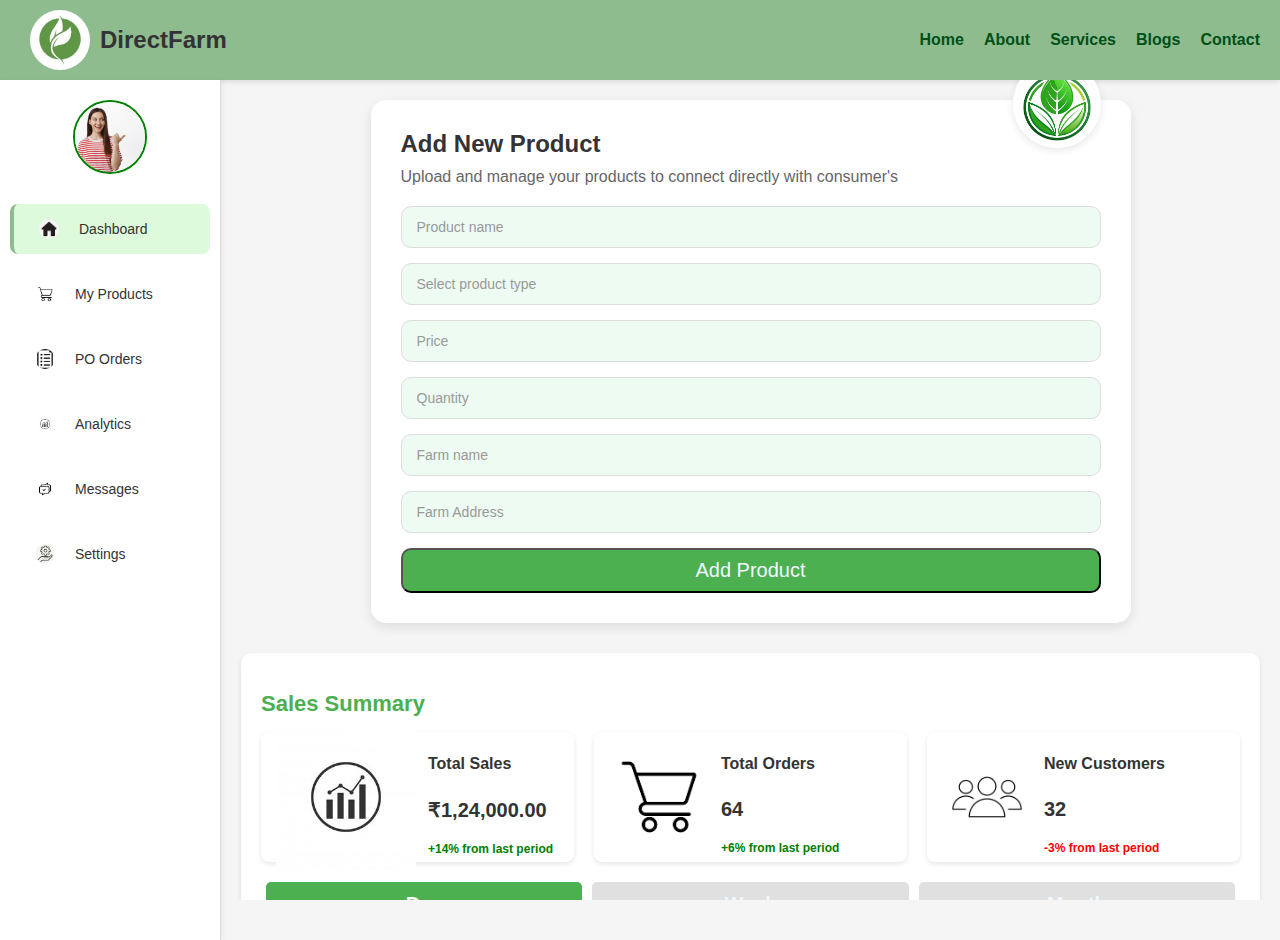
<file: Dashboard/index.html>
<!DOCTYPE html>
<html lang="en">
<head>
    <meta charset="UTF-8">
    <meta name="viewport" content="width=device-width, initial-scale=1.0">
    <title>DirectFarm Dashboard</title>
    <link rel="stylesheet" href="style.css">
</head>
<body>
    <div class="navbar">
        <div class="nav-left">
            <img src="logo.jpeg" alt="Logo" class="logo"> 
            <span class="brand">DirectFarm</span>
        </div>
        <div class="nav-right">
            <a href="#">Home</a>
            <a href="#">About</a>
            <a href="#">Services</a>
            <a href="#">Blogs</a>
            <a href="#">Contact</a>
        </div>
    </div>

    

    <div class="main-content">
        <div id="sidebar">
            <div class="sidebar-profile">
                <img src="girl.avif" alt="Profile" class="girl">
            </div>
            <div class="sidebar-menu">
                <div class="menu-item active">
                    <div class="icon-container">
                        <img src="home1.png" alt="Home" class="icon home">
                    </div>
                    <h5 id="dash">Dashboard</h5>
                </div>
                <div class="menu-item">
                    <div class="icon-container">
                        <img src="basket1.png" alt="Products" class="icon basket">
                    </div>
                    <h5 id="prod">My Products</h5>
                </div>
                <div class="menu-item">
                    <div class="icon-container">
                        <img src="list.png" alt="Orders" class="icon list">
                    </div>
                    <h5 id="order">PO Orders</h5>
                </div>
                <div class="menu-item">
                    <div class="icon-container">
                        <img src="anal.jpeg" alt="Analytics" class="icon analytics">
                    </div>
                    <h5 id="anal">Analytics</h5>
                </div>
                <div class="menu-item">
                    <div class="icon-container">
                        <img src="message.png" alt="Messages" class="icon message">
                    </div>
                    <h5 id="mess">Messages</h5>
                </div>
                <div class="menu-item">
                    <div class="icon-container">
                        <img src="settings.jpeg" alt="Settings" class="icon setting">
                    </div>
                    <h5 id="set">Settings</h5>
                </div>
            </div>
        </div>

        <div class="content-area">
            <div class="container">
                <img src="leaf1.avif" alt="Logo" class="logo2">
                
                <div class="title">Add New Product</div>
                <div class="description">Upload and manage your products to connect directly with consumer's</div>
                <div id="choose">
                    <input type="text" class="filling" placeholder="Product name">
                    <input type="text" class="filling" placeholder="Select product type">
                    <input type="number" class="filling" placeholder="Price">
                    <input type="number" class="filling" placeholder="Quantity">
                    <input type="text" class="filling" placeholder="Farm name">
                    <input type="text" class="filling" placeholder="Farm Address">
                    <button type="onclick">Add Product</button>
                </div>
            </div>
            
            <div class="sales-summary">
                <h2>Sales Summary</h2>
                <div class="summary-container">
                    <div class="summary-box">
                        <img src="anal.jpeg" id="ana" alt="Total Sales">
                        <div class="summary-details">
                            <h3>Total Sales</h3>
                            <p class="amount">₹1,24,000.00</p>
                            <span class="growth positive">+14% from last period</span>
                        </div>
                    </div>
                    <div class="summary-box">
                        <img src="basket1.png"id="basket" alt="Total Orders">
                        <div class="summary-details">
                            <h3>Total Orders</h3>
                            <p class="amount">64</p>
                            <span class="growth positive">+6% from last period</span>
                        </div>
                    </div>
                    <div class="summary-box">
                        <img src="customer1.png" id="people" alt="New Customers">
                        <div class="summary-details">
                            <h3>New Customers</h3>
                            <p class="amount">32</p>
                            <span class="growth negative">-3% from last period</span>
                        </div>
                    </div>
                </div>
                <div class="summary-filters">
                    <button class="filter-btn active">Day</button>
                    <button class="filter-btn">Week</button>
                    <button class="filter-btn">Month</button>
                </div>
            </div>
            
           
            
        </div>
    </div>
</body>
</html>
</file>
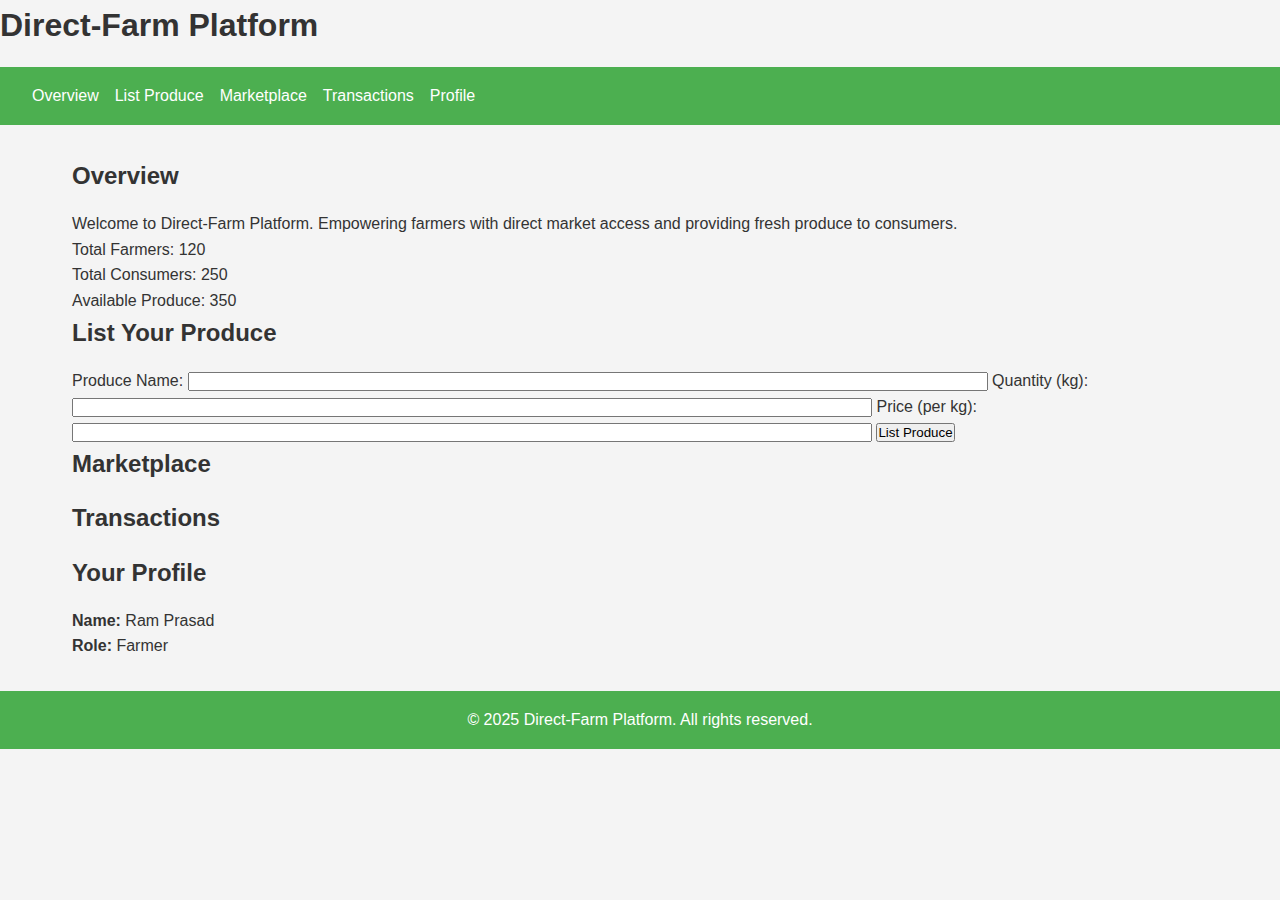
<file: dashboard.html>
<!DOCTYPE html>
<html lang="en">

<head>
    <meta charset="UTF-8">
    <meta name="viewport" content="width=device-width, initial-scale=1.0">
    <title>Direct-Farm Dashboard</title>
    <link rel="stylesheet" href="styles.css">
</head>

<body>
    <div id="dashboard">
        <header class="header">
            <h1>Direct-Farm Platform</h1>
            <nav class="nav-bar">
                <ul>
                    <li><a href="#overview">Overview</a></li>
                    <li><a href="#list-produce">List Produce</a></li>
                    <li><a href="#marketplace">Marketplace</a></li>
                    <li><a href="#transactions">Transactions</a></li>
                    <li><a href="#profile">Profile</a></li>
                </ul>
            </nav>
        </header>

        <main>
            <section id="overview" class="section">
                <h2>Overview</h2>
                <p>Welcome to Direct-Farm Platform. Empowering farmers with direct market access and providing fresh produce to consumers.</p>
                <div class="stats">
                    <div class="stat">Total Farmers: <span id="totalFarmers">120</span></div>
                    <div class="stat">Total Consumers: <span id="totalConsumers">250</span></div>
                    <div class="stat">Available Produce: <span id="totalProduce">350</span></div>
                </div>
            </section>

            <section id="list-produce" class="section">
                <h2>List Your Produce</h2>
                <form id="produceForm">
                    <label for="produceName">Produce Name:</label>
                    <input type="text" id="produceName" name="produceName" required>

                    <label for="quantity">Quantity (kg):</label>
                    <input type="number" id="quantity" name="quantity" required>

                    <label for="price">Price (per kg):</label>
                    <input type="number" id="price" name="price" required>

                    <button type="submit">List Produce</button>
                </form>
            </section>

            <section id="marketplace" class="section">
                <h2>Marketplace</h2>
                <div id="marketplaceItems">
                    <!-- Items will be dynamically added here -->
                </div>
            </section>

            <section id="transactions" class="section">
                <h2>Transactions</h2>
                <div id="transactionsList">
                    <!-- Transaction details will be dynamically populated -->
                </div>
            </section>

            <section id="profile" class="section">
                <h2>Your Profile</h2>
                <div id="profileInfo">
                    <p><strong>Name:</strong> Ram Prasad</p>
                    <p><strong>Role:</strong> Farmer</p>
                </div>
            </section>
        </main>

        <footer class="footer">
            <p>&copy; 2025 Direct-Farm Platform. All rights reserved.</p>
        </footer>
    </div>

    <script src="script.js"></script>
</body>

</html>
</file>
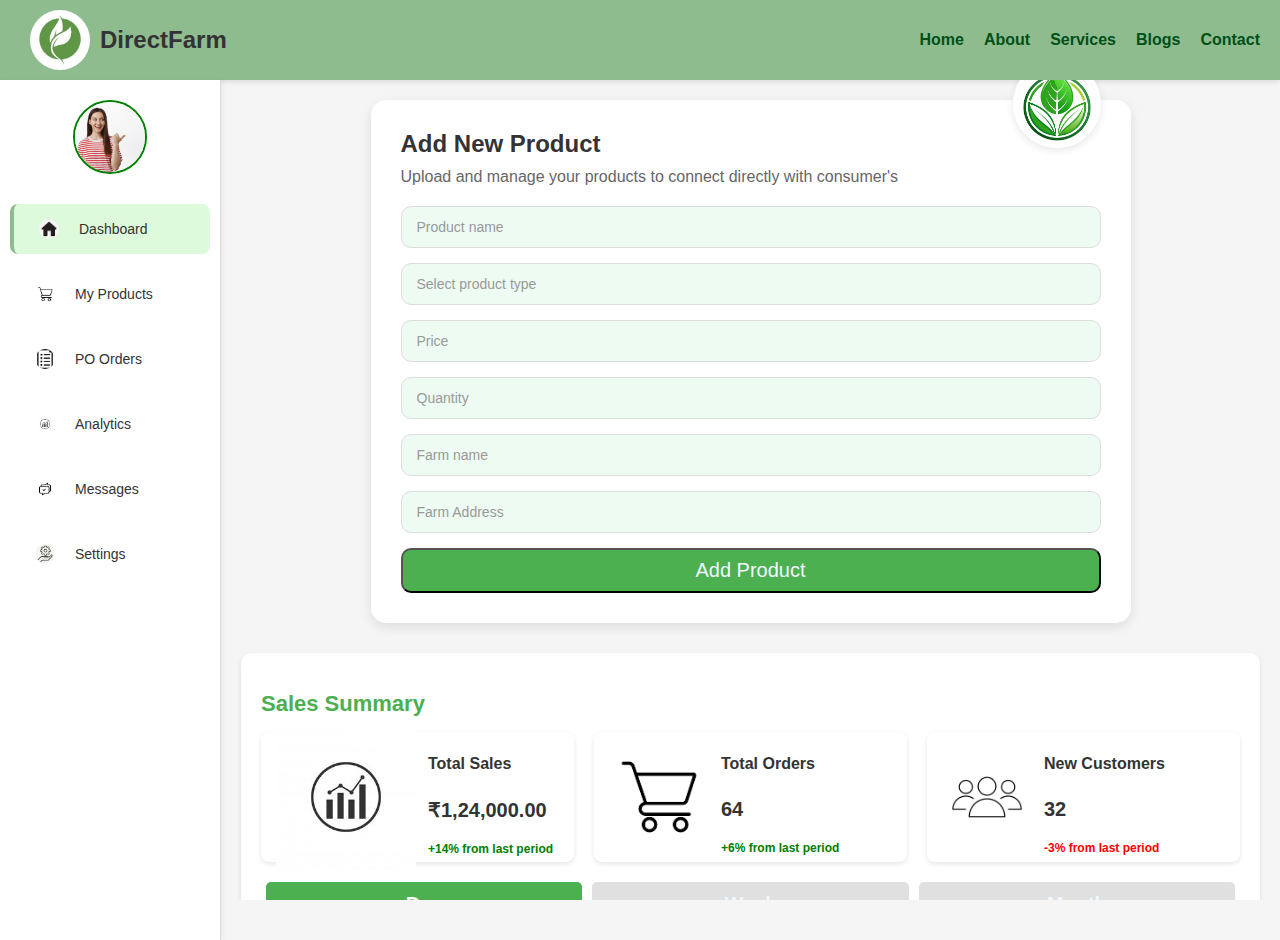
<file: Dashboard/farmer.html>
<!DOCTYPE html>
<html lang="en">
<head>
    <meta charset="UTF-8">
    <meta name="viewport" content="width=device-width, initial-scale=1.0">
    <title>DirectFarm Dashboard</title>
    <link rel="stylesheet" href="farmer.css">
</head>
<body>
    <div class="navbar">
        <div class="nav-left">
            <img src="logo.jpeg" alt="Logo" class="logo"> 
            <span class="brand">DirectFarm</span>
        </div>
        <div class="nav-right">
            <a href="#">Home</a>
            <a href="#">About</a>
            <a href="#">Services</a>
            <a href="#">Blogs</a>
            <a href="#">Contact</a>
        </div>
    </div>

    

    <div class="main-content">
        <div id="sidebar">
            <div class="sidebar-profile">
                <img src="girl.avif" alt="Profile" class="girl">
            </div>
            <div class="sidebar-menu">
                <div class="menu-item active">
                    <div class="icon-container">
                        <img src="home1.png" alt="Home" class="icon home">
                    </div>
                    <h5 id="dash">Dashboard</h5>
                </div>
                <div class="menu-item">
                    <div class="icon-container">
                        <img src="basket1.png" alt="Products" class="icon basket">
                    </div>
                    <h5 id="prod">My Products</h5>
                </div>
                <div class="menu-item">
                    <div class="icon-container">
                        <img src="list.png" alt="Orders" class="icon list">
                    </div>
                    <h5 id="order">PO Orders</h5>
                </div>
                <div class="menu-item">
                    <div class="icon-container">
                        <img src="anal.jpeg" alt="Analytics" class="icon analytics">
                    </div>
                    <h5 id="anal">Analytics</h5>
                </div>
                <div class="menu-item">
                    <div class="icon-container">
                        <img src="message.png" alt="Messages" class="icon message">
                    </div>
                    <h5 id="mess">Messages</h5>
                </div>
                <div class="menu-item">
                    <div class="icon-container">
                        <img src="settings.jpeg" alt="Settings" class="icon setting">
                    </div>
                    <h5 id="set">Settings</h5>
                </div>
            </div>
        </div>

        <div class="content-area">
            <div class="container">
                <img src="leaf1.avif" alt="Logo" class="logo2">
                
                <div class="title">Add New Product</div>
                <div class="description">Upload and manage your products to connect directly with consumer's</div>
                <div id="choose">
                    <input type="text" class="filling" placeholder="Product name">
                    <input type="text" class="filling" placeholder="Select product type">
                    <input type="number" class="filling" placeholder="Price">
                    <input type="number" class="filling" placeholder="Quantity">
                    <input type="text" class="filling" placeholder="Farm name">
                    <input type="text" class="filling" placeholder="Farm Address">
                    <button type="onclick">Add Product</button>
                </div>
            </div>
            
            <div class="sales-summary">
                <h2>Sales Summary</h2>
                <div class="summary-container">
                    <div class="summary-box">
                        <img src="anal.jpeg" id="ana" alt="Total Sales">
                        <div class="summary-details">
                            <h3>Total Sales</h3>
                            <p class="amount">₹1,24,000.00</p>
                            <span class="growth positive">+14% from last period</span>
                        </div>
                    </div>
                    <div class="summary-box">
                        <img src="basket1.png"id="basket" alt="Total Orders">
                        <div class="summary-details">
                            <h3>Total Orders</h3>
                            <p class="amount">64</p>
                            <span class="growth positive">+6% from last period</span>
                        </div>
                    </div>
                    <div class="summary-box">
                        <img src="customer1.png" id="people" alt="New Customers">
                        <div class="summary-details">
                            <h3>New Customers</h3>
                            <p class="amount">32</p>
                            <span class="growth negative">-3% from last period</span>
                        </div>
                    </div>
                </div>
                <div class="summary-filters">
                    <button class="filter-btn active">Day</button>
                    <button class="filter-btn">Week</button>
                    <button class="filter-btn">Month</button>
                </div>
            </div>
            
           
            
        </div>
    </div>
</body>
</html>
</file>
<file: Dashboard/style.css>
body {
    background-color: whitesmoke;
    margin: 0;
    padding: 0;
    font-family: Arial, sans-serif;
}


.navbar {
    display: flex;
    justify-content: space-between;
    align-items: center;
    padding: 10px 20px;
    background-color: darkseagreen;
    box-shadow: 0px 2px 5px rgba(0, 0, 0, 0.1);
}

.nav-left {
    display: flex;
    align-items: center;
    padding-left: 10px;
}

.logo {
    width: 60px;
    height: 60px;
    margin-right: 10px;
    border-radius: 50%;
    object-fit: cover;
}

.brand {
    font-size: 24px;
    font-weight: bold;
    color: #333;
}

.nav-right {
    display: flex;
    gap: 20px;
}

.nav-right a {
    text-decoration: none;
    color: rgb(0, 80, 24);
    font-size: 16px;
    font-weight: bold;
    transition: color 0.3s;
}

.nav-right a:hover {
    color: rgb(0, 255, 76);
}


.main-content {
    display: flex;
    height: calc(100vh - 80px);
}


#sidebar {
    width: 220px;
    background-color: white;
    border-right: 1px solid #ddd;
    height: 100%;
    padding: 20px 0;
    box-shadow: 2px 0 5px rgba(0, 0, 0, 0.05);
}

.sidebar-profile {
    display: flex;
    justify-content: center;
    margin-bottom: 30px;
}

.girl {
    height: 70px;
    width: 70px;
    border: 2px solid green;
    border-radius: 50%;
    object-fit: cover;
}

.sidebar-menu {
    display: flex;
    flex-direction: column;
    gap: 15px;
}

.menu-item {
    display: flex;
    align-items: center;
    padding: 10px 20px;
    cursor: pointer;
    transition: background-color 0.3s;
    border-radius: 8px;
    margin: 0 10px;
}

.menu-item:hover {
    background-color: rgba(144, 238, 144, 0.2);
}

.menu-item.active {
    background-color: rgba(144, 238, 144, 0.3);
    border-left: 4px solid darkseagreen;
}

.icon-container {
    width: 30px;
    height: 30px;
    display: flex;
    align-items: center;
    justify-content: center;
    margin-right: 15px;
}

.icon {
    width: 20px;
    height: 20px;
    object-fit: contain;
    border-radius: 50%;
}

.menu-item h5 {
    margin: 0;
    font-size: 14px;
    font-weight: 500;
    color: #333;
}


.content-area {
    flex: 1;
    padding: 20px;
    overflow-y: auto;
}


.container {
    background-color: white;
    border-radius: 15px;
    padding: 30px;
    max-width: 700px;
    margin: 0 auto 30px;
    box-shadow: 0 4px 12px rgba(0, 0, 0, 0.1);
    position: relative;
}

.logo2 {
    height: 80px;
    width: 80px;
    border-radius: 50%;
    position: absolute;
    top: -40px;
    right: 30px;
    border: 4px solid white;
    box-shadow: 0 2px 8px rgba(0, 0, 0, 0.1);
}

.title {
    font-weight: bold;
    font-size: 24px;
    color: #333;
    margin-bottom: 10px;
}

.description {
    margin-top: 10px;
    font-size: 16px;
    color: #666;
    margin-bottom: 20px;
}

#choose {
    display: flex;
    flex-direction: column;
    gap: 15px;
}

.filling {
    padding: 12px 15px;
    border: 1px solid #ddd;
    border-radius: 10px;
    font-size: 14px;
    background-color: rgba(166, 235, 197, 0.2);
    transition: border-color 0.3s, box-shadow 0.3s;
}

.filling:focus {
    outline: none;
    border-color: darkseagreen;
    box-shadow: 0 0 0 2px rgba(143, 188, 143, 0.3);
}

.filling::placeholder {
    color: #999;
}


.dashboard-welcome {
    background-color: white;
    border-radius: 15px;
    padding: 20px 30px;
    margin-top: 20px;
    box-shadow: 0 4px 12px rgba(0, 0, 0, 0.1);
}

.dashboard-welcome h1 {
    color: #333;
    font-size: 24px;
    margin-bottom: 10px;
}

.dashboard-welcome p {
    color: #666;
    font-size: 16px;
}


@media (max-width: 992px) {
    .main-content {
        flex-direction: column;
        height: auto;
    }
    
    #sidebar {
        width: 100%;
        height: auto;
        padding: 10px 0;
        border-right: none;
        border-bottom: 1px solid #ddd;
    }
    
    .sidebar-menu {
        flex-direction: row;
        overflow-x: auto;
        padding: 10px;
        gap: 10px;
    }
    
    .menu-item {
        flex-direction: column;
        padding: 10px;
        text-align: center;
    }
    
    .icon-container {
        margin-right: 0;
        margin-bottom: 5px;
    }
    
    .container {
        margin-top: 60px;
    }
}

@media (max-width: 768px) {
    .navbar {
        flex-direction: column;
        padding: 10px;
    }
    
    .nav-right {
        margin-top: 10px;
        gap: 15px;
    }
    
    .container {
        padding: 20px;
    }
}


.sales-summary {
    background: white;
    padding: 20px;
    border-radius: 10px;
    box-shadow: 0 2px 5px rgba(0, 0, 0, 0.1);
    margin-top: 20px;
   
    
}

.sales-summary h2 {
    color: #4CAF50;
    margin-bottom: 15px;
    font-size: 22px;
    font-weight: bold;
}


.summary-container {
    display: flex;
    justify-content: space-between;
    gap: 20px; 
}


.summary-box {
    background: white;
    padding: 15px;
    border-radius: 8px;
    box-shadow: 0 2px 5px rgba(0, 0, 0, 0.1);
    flex: 1;
    display: flex;
    align-items: center;
    gap: 12px;  
    transition: transform 0.3s ease-in-out;
    height: 100px;
    width:20px;
}

.summary-box:hover {
    transform: scale(1.05);
}


.summary-box .icon {
    width: 20px; 
    height: 20px;
}


.summary-details {
    display: flex;
    flex-direction: column;
    justify-content: center;
}

.summary-details h3 {
    font-size: 16px;
    font-weight: bold;
    color: #333;
    margin-bottom: 5px;
}


.amount {
    font-size: 20px;
    font-weight: bold;
    color: #333;
    display: flex;
    align-items: center;
    gap: 8px; 
}


.growth {
    font-size: 12px;
    font-weight: bold;
}

.positive {
    color: green;
}

.negative {
    color: red;
}


.summary-filters {
    display: flex;
    justify-content: center;
    margin-top: 20px;
}

.filter-btn {
    background: #e0e0e0;
    border: none;
    padding: 10px 15px;
    margin: 0 5px;
    border-radius: 5px;
    cursor: pointer;
    font-weight: bold;
}

.filter-btn.active {
    background: #4CAF50;
    color: white;
}

button{
    background-color: #4CAF50;
    color:aliceblue;
    width:700px;
    height:45px;
    border-radius: 10px;
    font-size: 20px;
    font-weight: 20px;
}

#people{
    height: 90px;
    width:90px;
}

#basket{
    height: 100px;
    width:100px;
}
#ana{
    height: 140px;
    width:140px;
}
</file>
<file: styles.css>
:root {
    --primary-color: #4CAF50;
    --secondary-color: #45a049;
    --text-color: #333;
    --background-color: #f4f4f4;
}

* {
    margin: 0;
    padding: 0;
    box-sizing: border-box;
}

body {
    font-family: 'Roboto', sans-serif;
    line-height: 1.6;
    color: var(--text-color);
    background-color: var(--background-color);
}

nav {
    background-color: var(--primary-color);
    color: white;
    padding: 1rem;
    display: flex;
    justify-content: space-between;
    align-items: center;
}

.logo {
    font-size: 1.5rem;
    font-weight: bold;
}

nav ul {
    display: flex;
    list-style-type: none;
}

nav ul li {
    margin-left: 1rem;
}

nav ul li a {
    color: white;
    text-decoration: none;
    transition: color 0.3s ease;
}

nav ul li a:hover {
    color: #e0e0e0;
}

main {
    padding: 2rem;
    max-width: 1200px;
    margin: 0 auto;
}

h1, h2 {
    margin-bottom: 1rem;
}

.filters {
    display: flex;
    gap: 1rem;
    margin-bottom: 1rem;
}
.filters, input{
    width: 800px;
}
#search, #category-filter {
    padding: 0.5rem;
    border: 1px solid #ddd;
    border-radius: 4px;
    width: 300px;
}

.product-grid {
    display: grid;
    grid-template-columns: repeat(auto-fill, minmax(250px, 1fr));
    gap: 1rem;
}

.product-card {
    background-color: white;
    border-radius: 8px;
    box-shadow: 0 2px 4px rgba(0, 0, 0, 0.1);
    overflow: hidden;
    transition: transform 0.3s ease;
}

.product-card:hover {
    transform: translateY(-5px);
}

.product-card img {
    width: 100%;
    height: 200px;
    object-fit: cover;
}

.product-info {
    padding: 1rem;
}

.product-info h3 {
    margin-bottom: 0.5rem;
}

.product-info p {
    margin-bottom: 0.5rem;
    color: #666;
}

.product-info button {
    background-color: var(--primary-color);
    color: white;
    border: none;
    padding: 0.5rem 1rem;
    border-radius: 4px;
    cursor: pointer;
    transition: background-color 0.3s ease;
}

.product-info button:hover {
    background-color: var(--secondary-color);
}

.modal {
    display: none;
    position: fixed;
    z-index: 1;
    left: 0;
    top: 0;
    width: 100%;
    height: 100%;
    overflow: auto;
    background-color: rgba(0,0,0,0.4);
}

.modal-content {
    background-color: #fefefe;
    margin: 15% auto;
    padding: 20px;
    border: 1px solid #888;
    width: 80%;
    max-width: 600px;
    border-radius: 8px;
}

.close {
    color: #aaa;
    float: right;
    font-size: 28px;
    font-weight: bold;
    cursor: pointer;
}

.close:hover,
.close:focus {
    color: #000;
    text-decoration: none;
    cursor: pointer;
}

.social-icon {
    font-size: 24px;
    margin: 0 10px;
    color: #3fae68;
    transition: color 0.3s;
}

.social-icon:hover {
    color: #007BFF;
}

#copyright {
    margin-top: 20px;
    font-size: 25px;
    color: azure;
}
.social-m{
    text-align: right;
}
.copyright{
    text-align: left;
}
#contacts{
    color: #281f75;
    margin-right: 20px;
    text-decoration: none;
    text-align: right;
    margin:30px;}
    

footer {
    background-color: var(--primary-color);
    color: white;
    text-align: center;
    padding: 1rem;
    position: relative;
    bottom: 0;
    width: 100%;
}

#chat-messages {
    height: 300px;
    overflow-y: auto;
    border: 1px solid #ddd;
    padding: 10px;
    margin-bottom: 10px;
}

#chat-input {
    width: calc(100% - 70px);
    padding: 5px;
    margin-right: 10px;
}

#send-message {
    width: 60px;
}

@media (max-width: 768px) {
    .product-grid {
        grid-template-columns: repeat(auto-fill, minmax(200px, 1fr));
    }
}
</file>
<file: Dashboard/farmer.css>
body {
    background-color: whitesmoke;
    margin: 0;
    padding: 0;
    font-family: Arial, sans-serif;
}


.navbar {
    display: flex;
    justify-content: space-between;
    align-items: center;
    padding: 10px 20px;
    background-color: darkseagreen;
    box-shadow: 0px 2px 5px rgba(0, 0, 0, 0.1);
}

.nav-left {
    display: flex;
    align-items: center;
    padding-left: 10px;
}

.logo {
    width: 60px;
    height: 60px;
    margin-right: 10px;
    border-radius: 50%;
    object-fit: cover;
}

.brand {
    font-size: 24px;
    font-weight: bold;
    color: #333;
}

.nav-right {
    display: flex;
    gap: 20px;
}

.nav-right a {
    text-decoration: none;
    color: rgb(0, 80, 24);
    font-size: 16px;
    font-weight: bold;
    transition: color 0.3s;
}

.nav-right a:hover {
    color: rgb(0, 255, 76);
}


.main-content {
    display: flex;
    height: calc(100vh - 80px);
}


#sidebar {
    width: 220px;
    background-color: white;
    border-right: 1px solid #ddd;
    height: 100%;
    padding: 20px 0;
    box-shadow: 2px 0 5px rgba(0, 0, 0, 0.05);
}

.sidebar-profile {
    display: flex;
    justify-content: center;
    margin-bottom: 30px;
}

.girl {
    height: 70px;
    width: 70px;
    border: 2px solid green;
    border-radius: 50%;
    object-fit: cover;
}

.sidebar-menu {
    display: flex;
    flex-direction: column;
    gap: 15px;
}

.menu-item {
    display: flex;
    align-items: center;
    padding: 10px 20px;
    cursor: pointer;
    transition: background-color 0.3s;
    border-radius: 8px;
    margin: 0 10px;
}

.menu-item:hover {
    background-color: rgba(144, 238, 144, 0.2);
}

.menu-item.active {
    background-color: rgba(144, 238, 144, 0.3);
    border-left: 4px solid darkseagreen;
}

.icon-container {
    width: 30px;
    height: 30px;
    display: flex;
    align-items: center;
    justify-content: center;
    margin-right: 15px;
}

.icon {
    width: 20px;
    height: 20px;
    object-fit: contain;
    border-radius: 50%;
}

.menu-item h5 {
    margin: 0;
    font-size: 14px;
    font-weight: 500;
    color: #333;
}


.content-area {
    flex: 1;
    padding: 20px;
    overflow-y: auto;
}


.container {
    background-color: white;
    border-radius: 15px;
    padding: 30px;
    max-width: 700px;
    margin: 0 auto 30px;
    box-shadow: 0 4px 12px rgba(0, 0, 0, 0.1);
    position: relative;
}

.logo2 {
    height: 80px;
    width: 80px;
    border-radius: 50%;
    position: absolute;
    top: -40px;
    right: 30px;
    border: 4px solid white;
    box-shadow: 0 2px 8px rgba(0, 0, 0, 0.1);
}

.title {
    font-weight: bold;
    font-size: 24px;
    color: #333;
    margin-bottom: 10px;
}

.description {
    margin-top: 10px;
    font-size: 16px;
    color: #666;
    margin-bottom: 20px;
}

#choose {
    display: flex;
    flex-direction: column;
    gap: 15px;
}

.filling {
    padding: 12px 15px;
    border: 1px solid #ddd;
    border-radius: 10px;
    font-size: 14px;
    background-color: rgba(166, 235, 197, 0.2);
    transition: border-color 0.3s, box-shadow 0.3s;
}

.filling:focus {
    outline: none;
    border-color: darkseagreen;
    box-shadow: 0 0 0 2px rgba(143, 188, 143, 0.3);
}

.filling::placeholder {
    color: #999;
}


.dashboard-welcome {
    background-color: white;
    border-radius: 15px;
    padding: 20px 30px;
    margin-top: 20px;
    box-shadow: 0 4px 12px rgba(0, 0, 0, 0.1);
}

.dashboard-welcome h1 {
    color: #333;
    font-size: 24px;
    margin-bottom: 10px;
}

.dashboard-welcome p {
    color: #666;
    font-size: 16px;
}


@media (max-width: 992px) {
    .main-content {
        flex-direction: column;
        height: auto;
    }
    
    #sidebar {
        width: 100%;
        height: auto;
        padding: 10px 0;
        border-right: none;
        border-bottom: 1px solid #ddd;
    }
    
    .sidebar-menu {
        flex-direction: row;
        overflow-x: auto;
        padding: 10px;
        gap: 10px;
    }
    
    .menu-item {
        flex-direction: column;
        padding: 10px;
        text-align: center;
    }
    
    .icon-container {
        margin-right: 0;
        margin-bottom: 5px;
    }
    
    .container {
        margin-top: 60px;
    }
}

@media (max-width: 768px) {
    .navbar {
        flex-direction: column;
        padding: 10px;
    }
    
    .nav-right {
        margin-top: 10px;
        gap: 15px;
    }
    
    .container {
        padding: 20px;
    }
}


.sales-summary {
    background: white;
    padding: 20px;
    border-radius: 10px;
    box-shadow: 0 2px 5px rgba(0, 0, 0, 0.1);
    margin-top: 20px;
   
    
}

.sales-summary h2 {
    color: #4CAF50;
    margin-bottom: 15px;
    font-size: 22px;
    font-weight: bold;
}


.summary-container {
    display: flex;
    justify-content: space-between;
    gap: 20px; 
}


.summary-box {
    background: white;
    padding: 15px;
    border-radius: 8px;
    box-shadow: 0 2px 5px rgba(0, 0, 0, 0.1);
    flex: 1;
    display: flex;
    align-items: center;
    gap: 12px;  
    transition: transform 0.3s ease-in-out;
    height: 100px;
    width:20px;
}

.summary-box:hover {
    transform: scale(1.05);
}


.summary-box .icon {
    width: 20px; 
    height: 20px;
}


.summary-details {
    display: flex;
    flex-direction: column;
    justify-content: center;
}

.summary-details h3 {
    font-size: 16px;
    font-weight: bold;
    color: #333;
    margin-bottom: 5px;
}


.amount {
    font-size: 20px;
    font-weight: bold;
    color: #333;
    display: flex;
    align-items: center;
    gap: 8px; 
}


.growth {
    font-size: 12px;
    font-weight: bold;
}

.positive {
    color: green;
}

.negative {
    color: red;
}


.summary-filters {
    display: flex;
    justify-content: center;
    margin-top: 20px;
}

.filter-btn {
    background: #e0e0e0;
    border: none;
    padding: 10px 15px;
    margin: 0 5px;
    border-radius: 5px;
    cursor: pointer;
    font-weight: bold;
}

.filter-btn.active {
    background: #4CAF50;
    color: white;
}

button{
    background-color: #4CAF50;
    color:aliceblue;
    width:700px;
    height:45px;
    border-radius: 10px;
    font-size: 20px;
    font-weight: 20px;
}

#people{
    height: 90px;
    width:90px;
}

#basket{
    height: 100px;
    width:100px;
}
#ana{
    height: 140px;
    width:140px;
}
</file>
